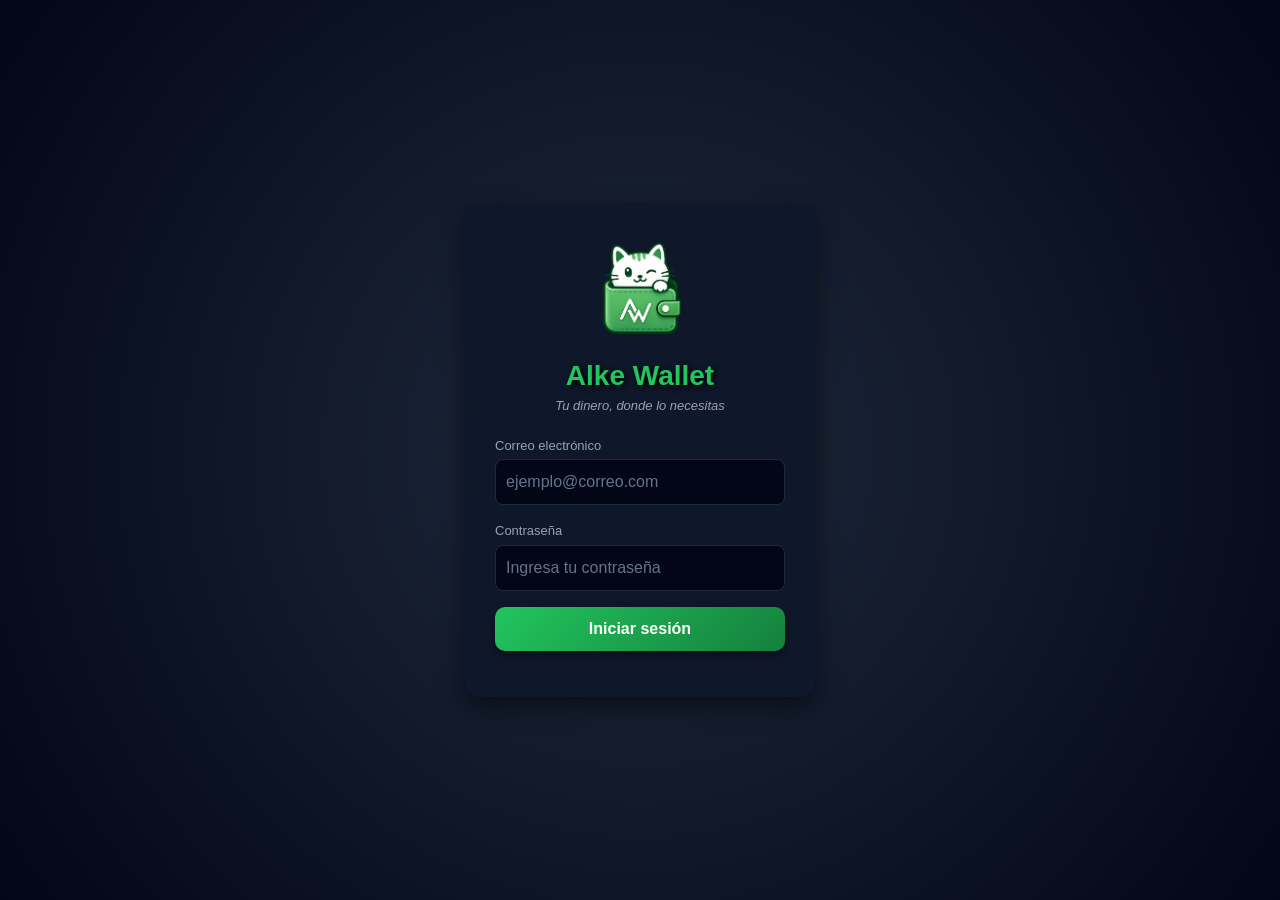
<file: index.html>
<!DOCTYPE html>
<html lang="es">
<head>
  <meta charset="UTF-8">
  <meta name="viewport" content="width=device-width, initial-scale=1.0">
  <title>Alke Wallet - Login</title>
  <link rel="stylesheet" href="https://cdn.jsdelivr.net/npm/bootstrap@5.3.0/dist/css/bootstrap.min.css">
  <link rel="stylesheet" href="css/styles.css">
</head>
<body>

  <div class="card-login">

    <img src="img/logo.png" alt="Alke Wallet" class="logo">

    <h3 class="titulo">Alke Wallet</h3>
    <p class="slogan">Tu dinero, donde lo necesitas</p>

    <form id="loginForm">
      <div class="mb-3">
        <label for="email">Correo electrónico</label>
        <input type="email" id="email" class="form-control" placeholder="ejemplo@correo.com">
      </div>
      <div class="mb-3">
        <label for="password">Contraseña</label>
        <input type="password" id="password" class="form-control" placeholder="Ingresa tu contraseña">
      </div>
      <button type="submit" class="btn-verde">Iniciar sesión</button>
    </form>

    <div id="alert-container" class="mt-3"></div>

  </div>

  <script src="https://code.jquery.com/jquery-3.6.0.min.js"></script>
  <script src="https://cdn.jsdelivr.net/npm/bootstrap@5.3.0/dist/js/bootstrap.bundle.min.js"></script>
  <script src="js/login.js"></script>

</body>
</html>
</file>
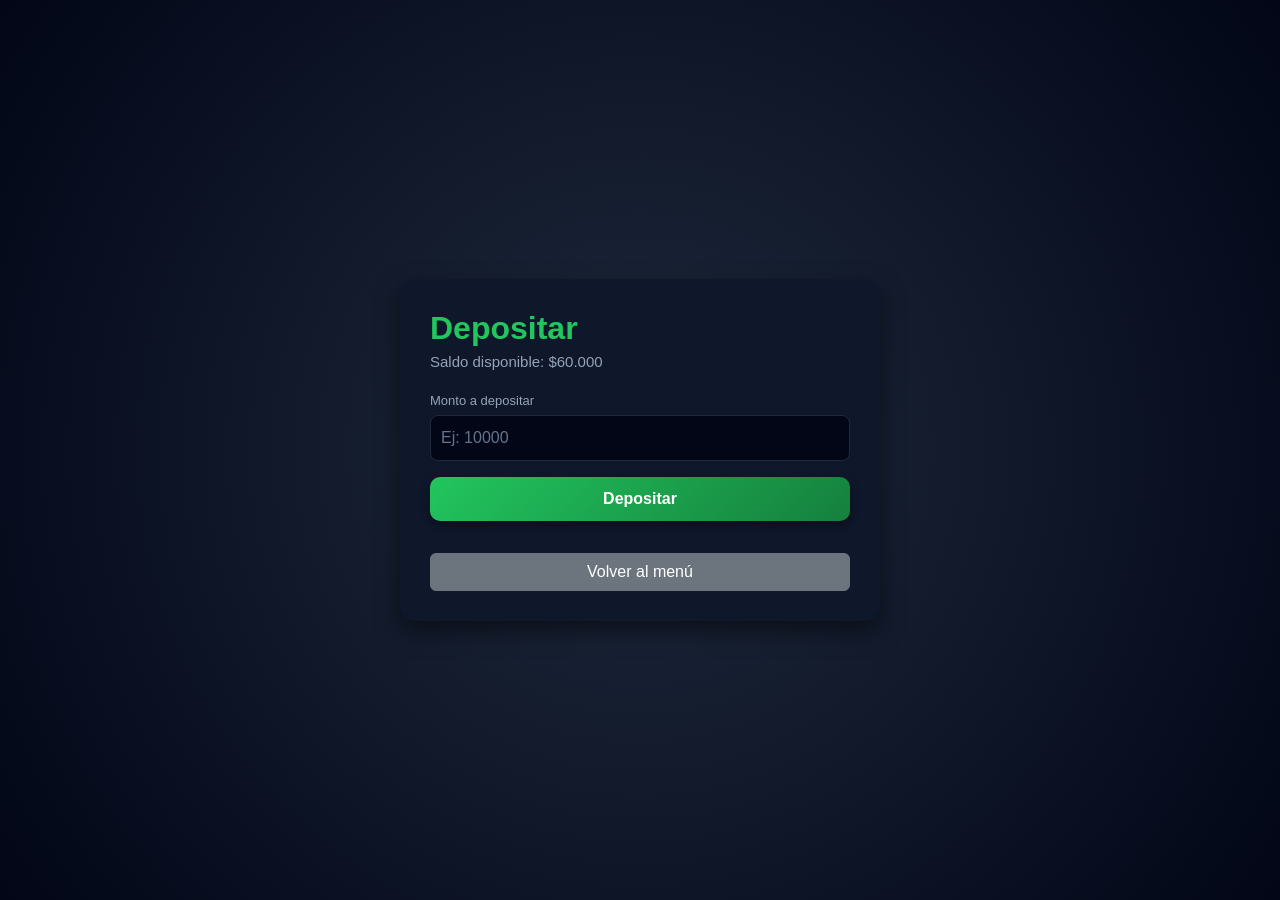
<file: deposit.html>
<!DOCTYPE html>
<html lang="es">
<head>
  <meta charset="UTF-8">
  <meta name="viewport" content="width=device-width, initial-scale=1.0">
  <title>Depositar - Alke Wallet</title>
  <link rel="stylesheet" href="https://cdn.jsdelivr.net/npm/bootstrap@5.3.0/dist/css/bootstrap.min.css">
  <link rel="stylesheet" href="css/styles.css">
</head>
<body>

  <div class="contenedor-pagina">

    <h2>Depositar</h2>
    <h4>Saldo disponible: $<span id="saldo">0</span></h4>

    <form id="depositForm">
      <div class="mb-3">
        <label for="monto">Monto a depositar</label>
        <input type="number" id="monto" class="form-control" placeholder="Ej: 10000">
      </div>
      <button type="submit" class="btn-verde">Depositar</button>
    </form>

    <div id="alert-container" class="mt-3"></div>

    <a href="menu.html" class="btn btn-secondary w-100 mt-3">Volver al menú</a>

  </div>

  <script src="https://code.jquery.com/jquery-3.6.0.min.js"></script>
  <script src="https://cdn.jsdelivr.net/npm/bootstrap@5.3.0/dist/js/bootstrap.bundle.min.js"></script>
  <script src="js/deposit.js"></script>

</body>
</html>
</file>
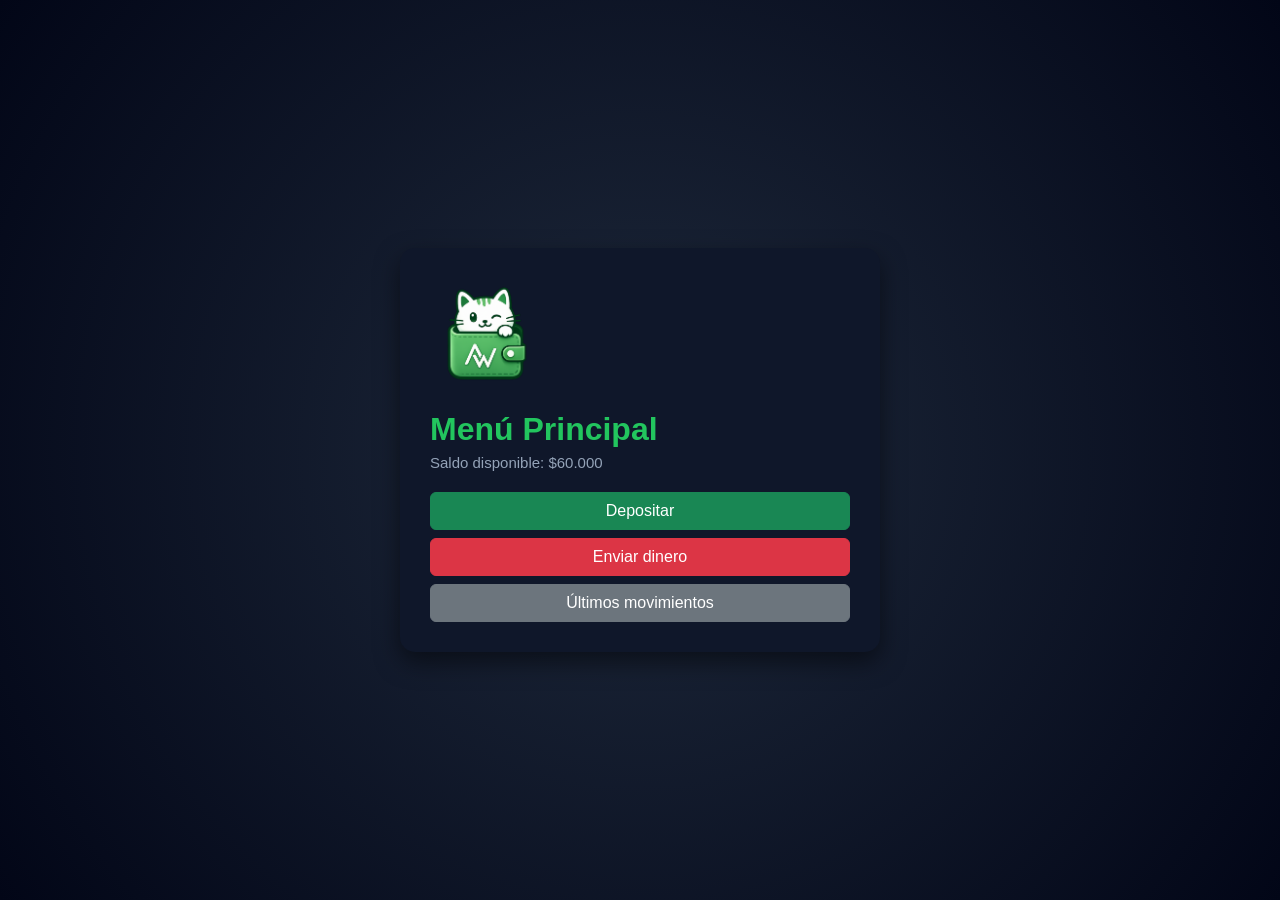
<file: menu.html>
<!DOCTYPE html>
<html lang="es">
<head>
  <meta charset="UTF-8">
  <meta name="viewport" content="width=device-width, initial-scale=1.0">
  <title>Menú - Alke Wallet</title>
  <link rel="stylesheet" href="https://cdn.jsdelivr.net/npm/bootstrap@5.3.0/dist/css/bootstrap.min.css">
  <link rel="stylesheet" href="css/styles.css">
</head>
<body>

  <div class="contenedor-pagina">

    <img src="img/logo.png" alt="Alke Wallet" class="logo mb-3">

    <h2>Menú Principal</h2>
    <h4>Saldo disponible: $<span id="saldo">0</span></h4>

    <div id="alert-container" class="mb-3"></div>

    <button id="btnDepositar" class="btn btn-success w-100 mb-2">Depositar</button>
    <button id="btnEnviar" class="btn btn-danger w-100 mb-2">Enviar dinero</button>
    <button id="btnMovimientos" class="btn btn-secondary w-100">Últimos movimientos</button>

  </div>

  <script src="https://code.jquery.com/jquery-3.6.0.min.js"></script>
  <script src="https://cdn.jsdelivr.net/npm/bootstrap@5.3.0/dist/js/bootstrap.bundle.min.js"></script>
  <script src="js/menu.js"></script>

</body>
</html>
</file>
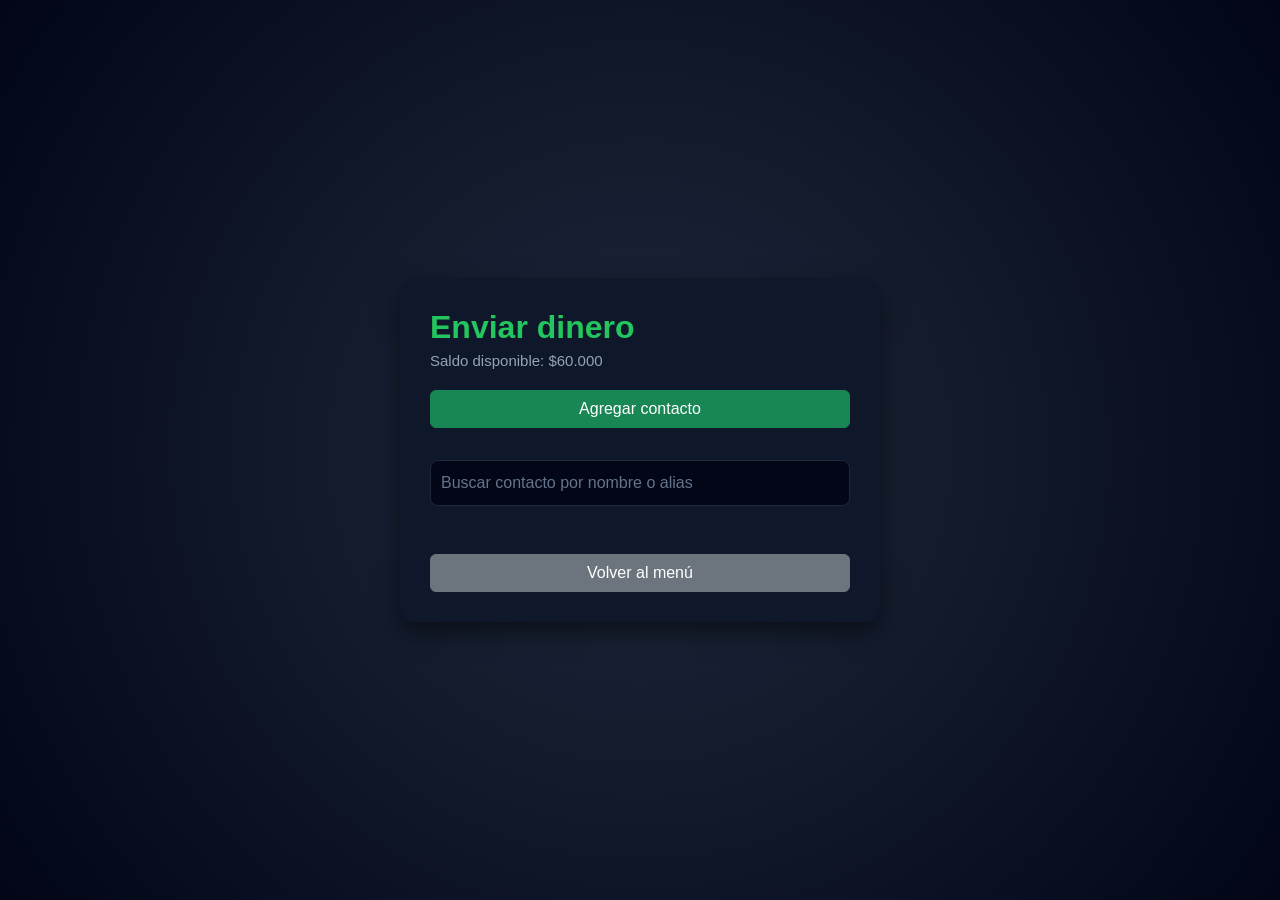
<file: sendmoney.html>
<!DOCTYPE html>
<html lang="es">
<head>
  <meta charset="UTF-8">
  <meta name="viewport" content="width=device-width, initial-scale=1.0">
  <title>Enviar dinero - Alke Wallet</title>
  <link rel="stylesheet" href="https://cdn.jsdelivr.net/npm/bootstrap@5.3.0/dist/css/bootstrap.min.css">
  <link rel="stylesheet" href="css/styles.css">
</head>
<body>

  <div class="contenedor-pagina">

    <h2>Enviar dinero</h2>
    <h4>Saldo disponible: $<span id="saldo">0</span></h4>

    <button id="btnAgregarContacto" class="btn btn-success w-100 mb-3">Agregar contacto</button>

    <form id="formContacto" class="form-contacto">
      <div class="mb-3">
        <label for="nombre">Nombre</label>
        <input type="text" id="nombre" class="form-control" placeholder="Ej: Juan Pérez">
      </div>
      <div class="mb-3">
        <label for="cta">N° de cuenta</label>
        <input type="text" id="cta" class="form-control" placeholder="6 dígitos">
      </div>
      <div class="mb-3">
        <label for="alias">Alias</label>
        <input type="text" id="alias" class="form-control" placeholder="Ej: juan.perez.wallet">
      </div>
      <div class="mb-3">
        <label for="banco">Banco</label>
        <input type="text" id="banco" class="form-control" placeholder="Ej: Banco Estado">
      </div>
      <button type="submit" class="btn btn-primary w-100 mb-2">Guardar contacto</button>
      <button type="button" id="btnCancelar" class="btn btn-secondary w-100">Cancelar</button>
    </form>

    <div class="mb-3 mt-3">
      <input type="text" id="buscar" class="form-control" placeholder="Buscar contacto por nombre o alias">
    </div>

    <ul id="contactList" class="list-group mb-3"></ul>

    <div id="campoMonto" class="campo-monto mb-3">
      <label for="montoEnvio">Monto a enviar</label>
      <input type="number" id="montoEnvio" class="form-control" placeholder="Ej: 10000">
    </div>

    <button id="btnEnviarDinero" class="btn btn-danger w-100 mb-3">Enviar dinero</button>

    <div id="alert-container" class="mt-2"></div>

    <a href="menu.html" class="btn btn-secondary w-100 mt-3">Volver al menú</a>

  </div>

  <script src="https://code.jquery.com/jquery-3.6.0.min.js"></script>
  <script src="https://cdn.jsdelivr.net/npm/bootstrap@5.3.0/dist/js/bootstrap.bundle.min.js"></script>
  <script src="js/sendmoney.js"></script>

</body>
</html>
</file>
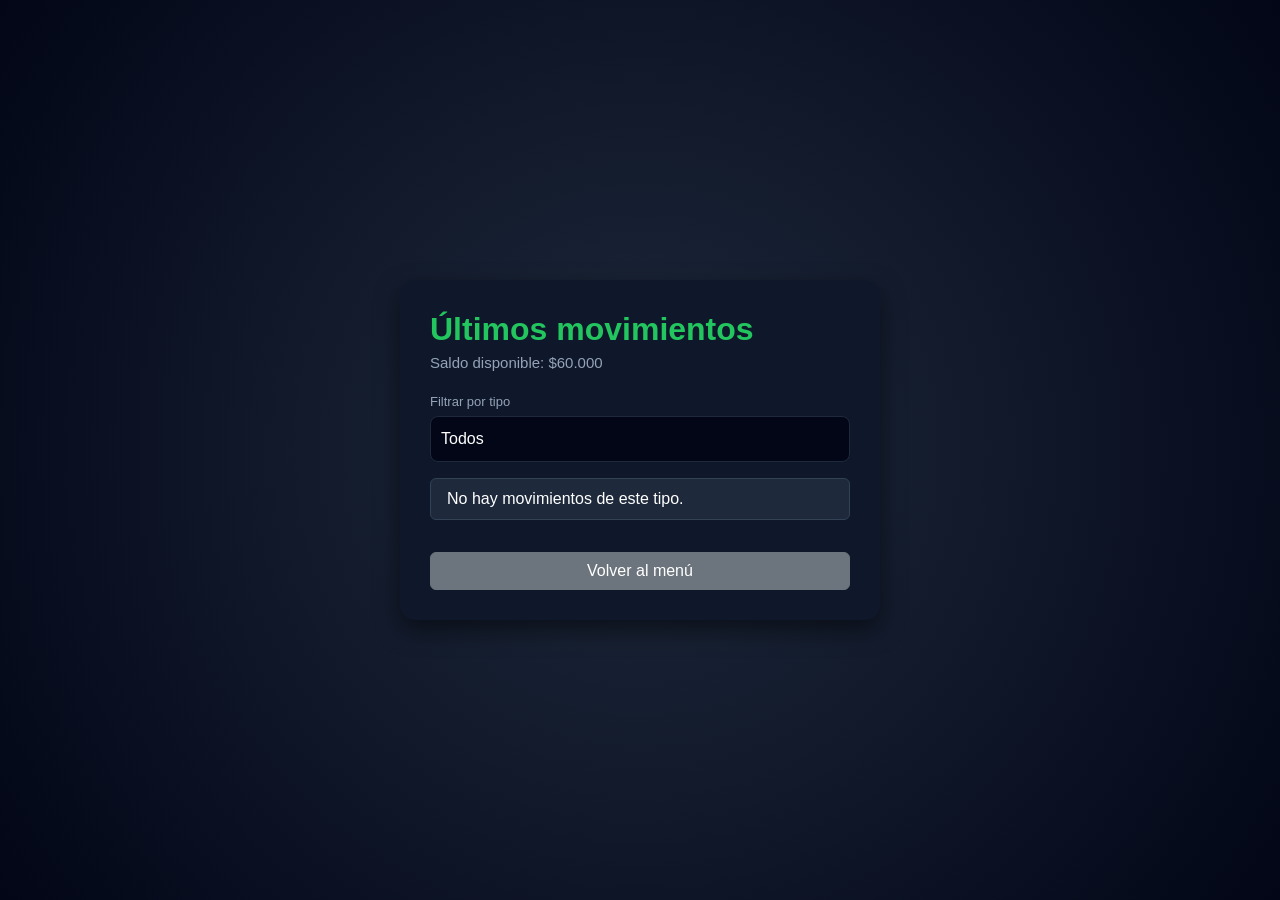
<file: transactions.html>
<!DOCTYPE html>
<html lang="es">
<head>
  <meta charset="UTF-8">
  <meta name="viewport" content="width=device-width, initial-scale=1.0">
  <title>Últimos movimientos - Alke Wallet</title>
  <link rel="stylesheet" href="https://cdn.jsdelivr.net/npm/bootstrap@5.3.0/dist/css/bootstrap.min.css">
  <link rel="stylesheet" href="css/styles.css">
</head>
<body>

  <div class="contenedor-pagina">

    <h2>Últimos movimientos</h2>
    <h4>Saldo disponible: $<span id="saldo">0</span></h4>

    <div class="mb-3">
      <label for="filtro">Filtrar por tipo</label>
      <select id="filtro" class="form-select">
        <option value="todos">Todos</option>
        <option value="deposito">Depósito</option>
        <option value="transferencia">Transferencia recibida</option>
        <option value="compra">Compra</option>
      </select>
    </div>

    <ul id="lista" class="list-group mb-3"></ul>

    <div id="alert-container" class="mt-2"></div>

    <a href="menu.html" class="btn btn-secondary w-100 mt-3">Volver al menú</a>

  </div>

  <script src="https://code.jquery.com/jquery-3.6.0.min.js"></script>
  <script src="https://cdn.jsdelivr.net/npm/bootstrap@5.3.0/dist/js/bootstrap.bundle.min.js"></script>
  <script src="js/transactions.js"></script>

</body>
</html>
</file>
<file: css/styles.css>
/* GENERAL */

body {
  margin: 0;
  min-height: 100vh;
  background: radial-gradient(circle, #1e293b, #020617);
  display: flex;
  justify-content: center;
  align-items: center;
  font-family: Arial, sans-serif;
  color: white;
}

.card-login {
  background: #0f172a;
  padding: 30px;
  border-radius: 15px;
  width: 350px;
  box-shadow: 0 10px 25px rgba(0, 0, 0, 0.5);
  text-align: center;
}

.logo {
  width: 110px;
  margin-bottom: 10px;
}

.titulo {
  color: #22c55e;
  font-weight: bold;
  text-shadow: 2px 2px 6px black;
  margin-bottom: 4px;
}

.slogan {
  font-size: 13px;
  color: #94a3b8;
  margin-bottom: 20px;
  font-style: italic;
}

label {
  display: block;
  text-align: left;
  font-size: 13px;
  color: #94a3b8;
  margin-bottom: 4px;
}

.form-control {
  background: #020617;
  border: 1px solid #1e293b;
  margin-bottom: 4px;
  color: white;
  padding: 10px;
  border-radius: 8px;
}

.form-control:focus {
  background: #020617;
  border-color: #22c55e;
  color: white;
  box-shadow: 0 0 0 2px rgba(34, 197, 94, 0.25);
}

.form-control::placeholder {
  color: #64748b;
}

.btn-verde {
  background: linear-gradient(135deg, #22c55e, #15803d);
  border: none;
  color: white;
  font-weight: bold;
  padding: 10px;
  border-radius: 10px;
  width: 100%;
  box-shadow: 0 4px 10px rgba(0, 0, 0, 0.4);
  cursor: pointer;
  transition: transform 0.2s;
}

.btn-verde:hover {
  transform: scale(1.04);
}

.contenedor-pagina {
  background: #0f172a;
  border-radius: 15px;
  padding: 30px;
  width: 100%;
  max-width: 480px;
  box-shadow: 0 10px 25px rgba(0, 0, 0, 0.5);
}

.contenedor-pagina h2 {
  color: #22c55e;
  font-weight: bold;
  margin-bottom: 6px;
}

.contenedor-pagina h4 {
  color: #94a3b8;
  font-size: 15px;
  margin-bottom: 20px;
}

/* ENVIAR DINERO */
.form-contacto {
  display: none;
}

#btnEnviarDinero {
  display: none;
}

.list-group-item {
  background: #1e293b;
  color: white;
  border: 1px solid #334155;
  cursor: pointer;
}

.list-group-item:hover {
  background: #334155;
}

.list-group-item.active {
  background: #15803d;
  border-color: #22c55e;
}

.campo-monto {
  display: none;
}

/* TRANSACCIONES */
.list-group-item.deposito {
  border-left: 4px solid #22c55e;
}

.list-group-item.compra {
  border-left: 4px solid #ef4444;
}

.list-group-item.transferencia {
  border-left: 4px solid #3b82f6;
}

.form-select {
  background: #020617;
  border: 1px solid #1e293b;
  color: white;
  padding: 10px;
  border-radius: 8px;
}

.form-select:focus {
  background: #020617;
  border-color: #22c55e;
  color: white;
  box-shadow: 0 0 0 2px rgba(34, 197, 94, 0.25);
}
</file>
